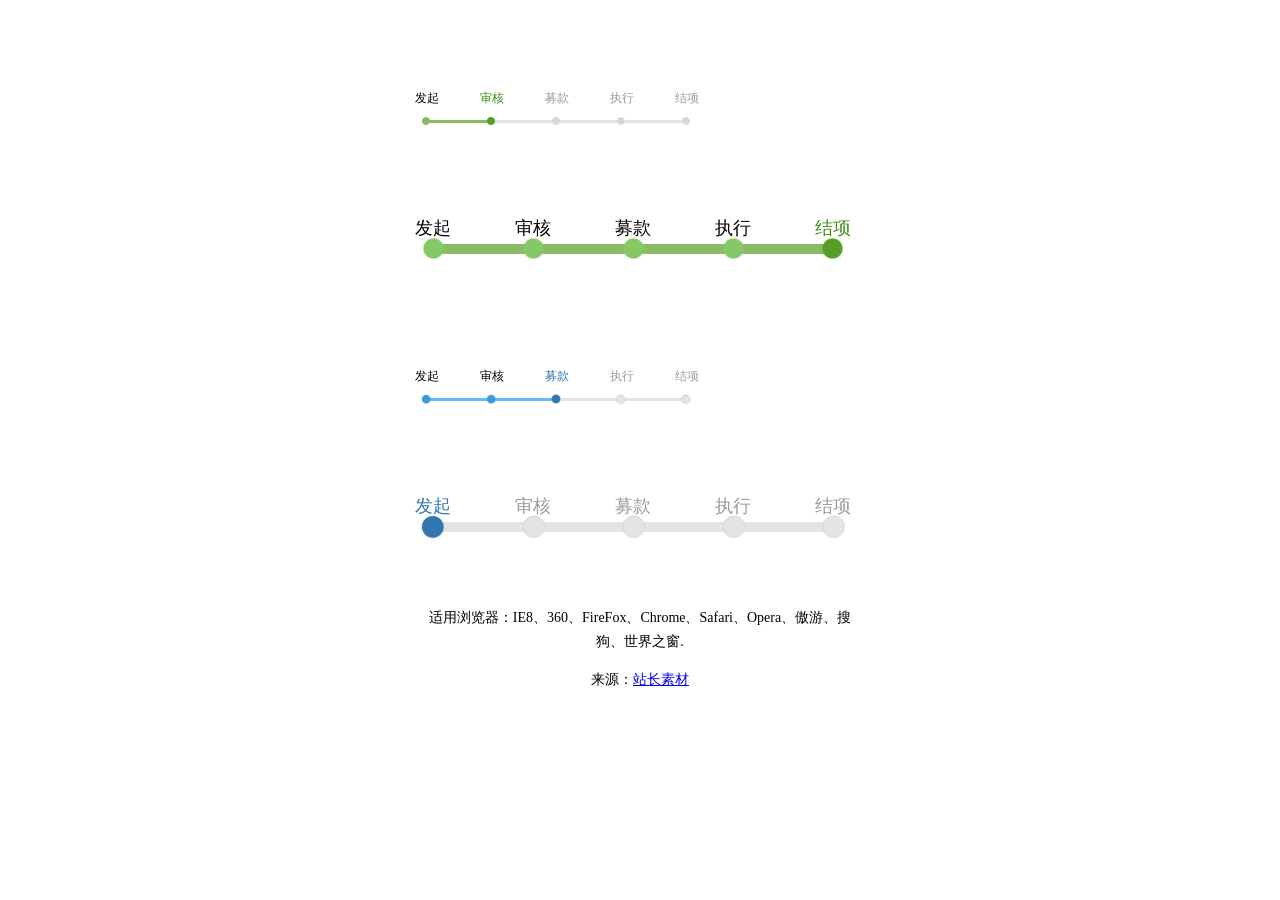
<file: school/view/public/assets/process/index.html>
<!DOCTYPE html>
<html>
<head>
<title>jQuery工作流程步骤进度插件ystep - 站长素材</title>
<meta http-equiv="Content-Type" content="text/html; charset=UTF-8">
<meta name="viewport" content="width=device-width, initial-scale=1.0">
<!-- 引入ystep样式 -->
<link rel="stylesheet" href="css/ystep.css">
</head>
<body style="width:450px; margin:0 auto">

<br><br><br><br><br>
<!-- ystep容器 -->
<div class="ystep1"></div>

<br><br><br><br><br>

<div class="ystep2"></div>

<br><br><br><br><br>

<div class="ystep3"></div>

<br><br><br><br><br>

<div class="ystep4"></div>

<!-- 引入jquery -->
<script src="js/jquery.min.js"></script>
<!-- 引入ystep插件 -->
<script src="js/ystep.js"></script>
<script>
//根据jQuery选择器找到需要加载ystep的容器
//loadStep 方法可以初始化ystep
$(".ystep1").loadStep({
  //ystep的外观大小
  //可选值：small,large
  size: "small",
  //ystep配色方案
  //可选值：green,blue
  color: "green",
  //ystep中包含的步骤
  steps: [{
	//步骤名称
	title: "发起",
	//步骤内容(鼠标移动到本步骤节点时，会提示该内容)
	content: "实名用户/公益组织发起项目"
  },{
	title: "审核",
	content: "乐捐平台工作人员审核项目"
  },{
	title: "募款",
	content: "乐捐项目上线接受公众募款"
  },{
	title: "执行",
	content: "项目执行者线下开展救护行动"
  },{
	title: "结项",
	content: "项目执行者公示善款使用报告"
  }]
});

$(".ystep2").loadStep({
  size: "large",
  color: "green",
  steps: [{
	title: "发起",
	content: "实名用户/公益组织发起项目"
  },{
	title: "审核",
	content: "乐捐平台工作人员审核项目"
  },{
	title: "募款",
	content: "乐捐项目上线接受公众募款"
  },{
	title: "执行",
	content: "项目执行者线下开展救护行动"
  },{
	title: "结项",
	content: "项目执行者公示善款使用报告"
  }]
});

$(".ystep3").loadStep({
  size: "small",
  color: "blue",
  steps: [{
	title: "发起",
	content: "实名用户/公益组织发起项目"
  },{
	title: "审核",
	content: "乐捐平台工作人员审核项目"
  },{
	title: "募款",
	content: "乐捐项目上线接受公众募款"
  },{
	title: "执行",
	content: "项目执行者线下开展救护行动"
  },{
	title: "结项",
	content: "项目执行者公示善款使用报告"
  }]
});

$(".ystep4").loadStep({
  size: "large",
  color: "blue",
  steps: [{
	title: "发起",
	content: "实名用户/公益组织发起项目"
  },{
	title: "审核",
	content: "乐捐平台工作人员审核项目"
  },{
	title: "募款",
	content: "乐捐项目上线接受公众募款"
  },{
	title: "执行",
	content: "项目执行者线下开展救护行动"
  },{
	title: "结项",
	content: "项目执行者公示善款使用报告"
  }]
});

$(".ystep1").setStep(2);
$(".ystep2").setStep(5);
$(".ystep3").setStep(3);

</script>

<div style="text-align:center;margin:50px 0; font:normal 14px/24px 'MicroSoft YaHei';">
<p>适用浏览器：IE8、360、FireFox、Chrome、Safari、Opera、傲游、搜狗、世界之窗.</p>
<p>来源：<a href="http://sc.chinaz.com/" target="_blank">站长素材</a></p>
</div>
</body>
</html>
</file>
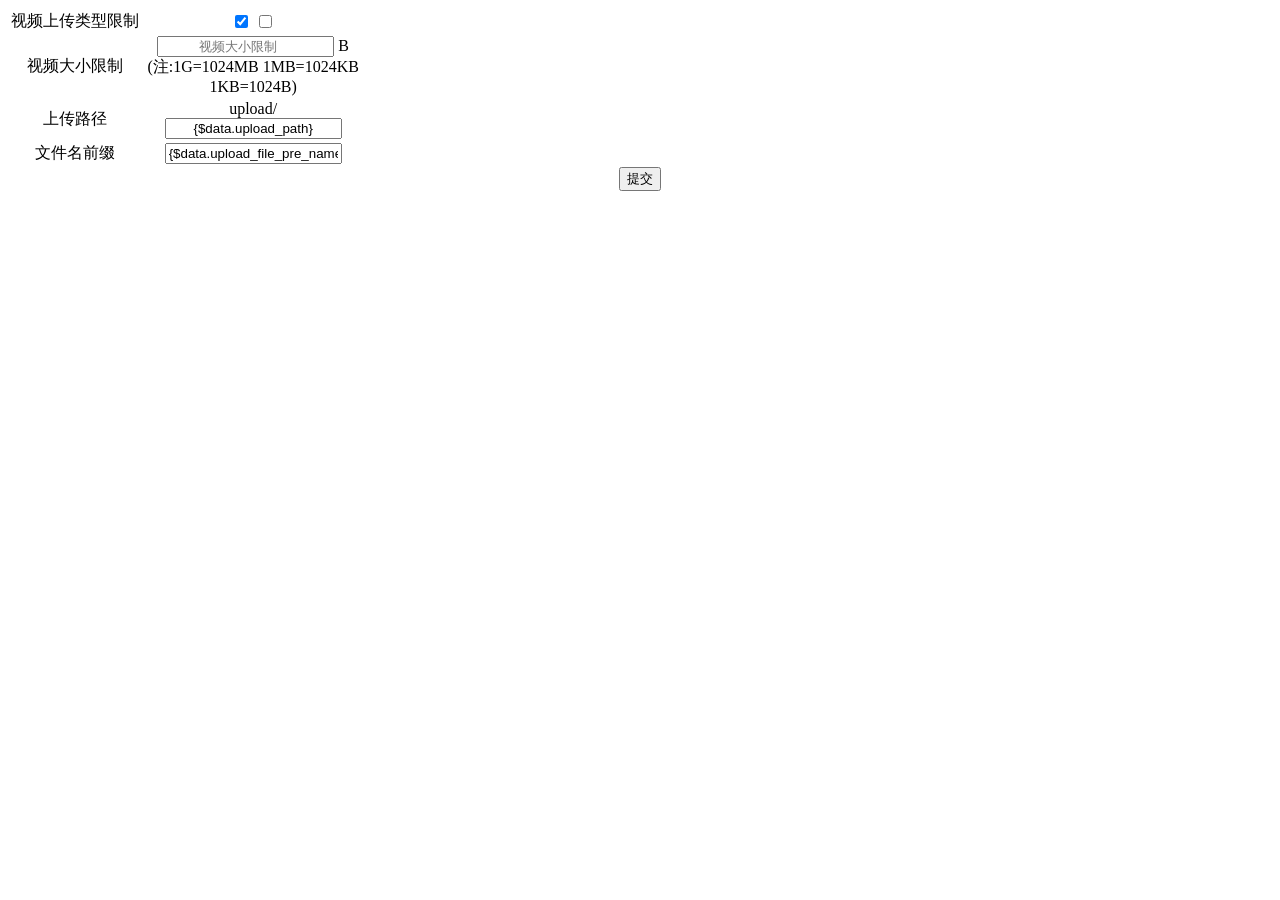
<file: file_manage/view/fileConfig/file_index.html>
<!DOCTYPE html>
<html>
<head>
    <title>模块演示</title>
    <include file='public/head'/>
	<style>
		.layui-upload-img {
			width: 92px;
			height: 92px;
			margin: 0 10px 10px 0;
		}
	</style>
</head>
<body>
    	
	<div class="wrap js-check-wrap">
        <!--<ul class="nav nav-tabs">-->
			<!--<php> $currentTab= 6;</php>-->
			<!--<include file='public/nav'/>-->
        <!--</ul>-->
        <!--<br>-->

		<form method="POST" class="js-ajax-form layui-form" action="{:cmf_plugin_url('FileManage://file_config/editSetting')}">
			<table class="table table-bordered table-hover"  style="text-align:center;">
				<tr>
					<td class="td-head" style="width:15%;" >视频上传类型限制</td>
					<td class="td-body"  >
						<div class="input-group" style="width:30%;">
							<foreach name="data.upload_type" item="vo" key="k">
								<if condition="$vo eq 'true'">
									<input type="checkbox" name="upload_type[{$k}]" title="{$k}" lay-skin="primary" checked>
								<else />
									<input type="checkbox" name="upload_type[{$k}]" title="{$k}" lay-skin="primary">
								</if>
							</foreach>
						</div>
					</td>
				</tr>
				<tr>
					<td class="td-head" style="width:15%;" >视频大小限制</td>
					<td class="td-body"  >
					    <div class="input-group" style="width:30%;">
						<input type="number" class="form-control" style="text-align:center"  name="upload_size" oninput = "value=value.replace(/[^\d]/g,'')" placeholder="视频大小限制" value="{$data.upload_size}" required  >
					    <span class="input-group-addon">B</span>
						</div>
						<div class="input-group" style="width:30%;">
							<span class="form-control-static">(注:1G=1024MB 1MB=1024KB 1KB=1024B)</span>
						</div>
	    			</td>
				</tr>
				<tr>
					<td class="td-head" style="width:15%;" >上传路径</td>
					<td class="td-body"  >
						<div class="input-group" style="width:30%;">
							<span class="input-group-addon">upload/</span>
							<input type="text" class="form-control" style="text-align:center"  name="upload_path"  placeholder="上传路径" value="{$data.upload_path}" required  >
						</div>
					</td>
				</tr>
				<tr>
					<td class="td-head" style="width:15%;" >文件名前缀</td>
					<td class="td-body"  >
						<div class="input-group" style="width:30%;">
							<input type="text" class="form-control" style="text-align:center"  name="upload_file_pre_name" placeholder="文件名前缀" value="{$data.upload_file_pre_name}" >
						</div>
					</td>
				</tr>
			</table>
			<div style="text-align:center;">
				<button type="submit" class="btn btn-success js-ajax-submit " name="on" onclick="wclose();">提交</button>
				<!-- 测试的时候js-ajax-submit从class里取出来 -->
		    </div>
		</form>
	</div>
<include file="public/scripts"/>
	<script>
		var wclose = function(){
			console.log("111")
			setTimeout(function(){
				var index = parent.layer.getFrameIndex(window.name);
				parent.layer.close(index)
			},2000);
		}
		$(document).ready(function(){
			var is_watermark=$('input[name="is_watermark"]:checked').val();
			if(is_watermark=='true'){
				$('#watermark_type').show();
				var watermark_type=$('input[name="watermark_type"]:checked').val();
				if(watermark_type==1){
					$('#watermark_img').show();
					$('#watermark_text').hide();
				}else if(watermark_type==2){
					$('#watermark_img').hide();
					$('#watermark_text').show();
				}else if(watermark_type==3){
					$('#watermark_img').show();
					$('#watermark_text').show();
				}
			}else{
				$('#watermark_type').hide();
				$('#watermark_img').hide();
				$('#watermark_text').hide();
			}
		});

//		$('input[name="is_watermark"]').click(function(){
//			var bool=$(this).val();
//			layer.msg(bool)
//			if(bool=='true'){
//				$('#watermark_type').show();
//				var watermark_type=$('input[name="watermark_type"]:checked').val();
//				if(watermark_type==1){
//					$('#watermark_img').show();
//					$('#watermark_text').hide();
//				}else if(watermark_type==2){
//					$('#watermark_img').hide();
//					$('#watermark_text').show();
//				}else if(watermark_type==3){
//					$('#watermark_img').show();
//					$('#watermark_text').show();
//				}
//			}else{
//				$('#watermark_type').hide();
//				$('#watermark_img').hide();
//				$('#watermark_text').hide();
//			}
//		});
//		$('input[name="watermark_type"]').click(function(){
//			var watermark_type=$(this).val();
//			if(watermark_type==1){
//				$('#watermark_img').show();
//				$('#watermark_text').hide();
//			}else if(watermark_type==2){
//				$('#watermark_img').hide();
//				$('#watermark_text').show();
//			}else if(watermark_type==3){
//				$('#watermark_img').show();
//				$('#watermark_text').show();
//			}
//		});
		//普通图片上传
		var upload=layui.upload,
				form=layui.form,
				layer=layui.layer;
		form.on('radio(is_watermark)', function(data){
			console.log(data)
			var is_watermark = data.value;
			if(is_watermark=='true'){
				$('#watermark_type').show();
				var watermark_type=$('input[name="watermark_type"]:checked').val();
				if(watermark_type==1){
					$('#watermark_img').show();
					$('#watermark_text').hide();
				}else if(watermark_type==2){
					$('#watermark_img').hide();
					$('#watermark_text').show();
				}else if(watermark_type==3){
					$('#watermark_img').show();
					$('#watermark_text').show();
				}
			}else{
				$('#watermark_type').hide();
				$('#watermark_img').hide();
				$('#watermark_text').hide();
			}
		});
		form.on('radio(watermark_type)', function(data){
			console.log(data)
			var watermark_type = data.value;
			if(watermark_type==1){
				$('#watermark_img').show();
				$('#watermark_text').hide();
			}else if(watermark_type==2){
				$('#watermark_img').hide();
				$('#watermark_text').show();
			}else if(watermark_type==3){
				$('#watermark_img').show();
				$('#watermark_text').show();
			}
		});
		var uploadInst = upload.render({
			elem: '#test1'
			,url: "{:cmf_plugin_url('FileManage://image/upload_img')}"
			,before: function(obj){
				//预读本地文件示例，不支持ie8
				obj.preview(function(index, file, result){
					$('#demo1').attr('src', result); //图片链接（base64）
				});
			}
			,done: function(res){
				if(res.code == 200){
					var html='<input type="hidden" name="watermark_img" value="'+res.data.filepath+'">';
					$(this.elem).parent().append(html);
					return layer.msg('上传成功');
				}else{
					return layer.msg(res.message);
				}
			}
			,error: function(){
				//演示失败状态，并实现重传
				var demoText = $('#demoText');
				demoText.html('<span style="color: #FF5722;">上传失败</span> <a class="layui-btn layui-btn-xs demo-reload">重试</a>');
				demoText.find('.demo-reload').on('click', function(){
					uploadInst.upload();
				});
			}
		});
	</script>
</body>
</file>
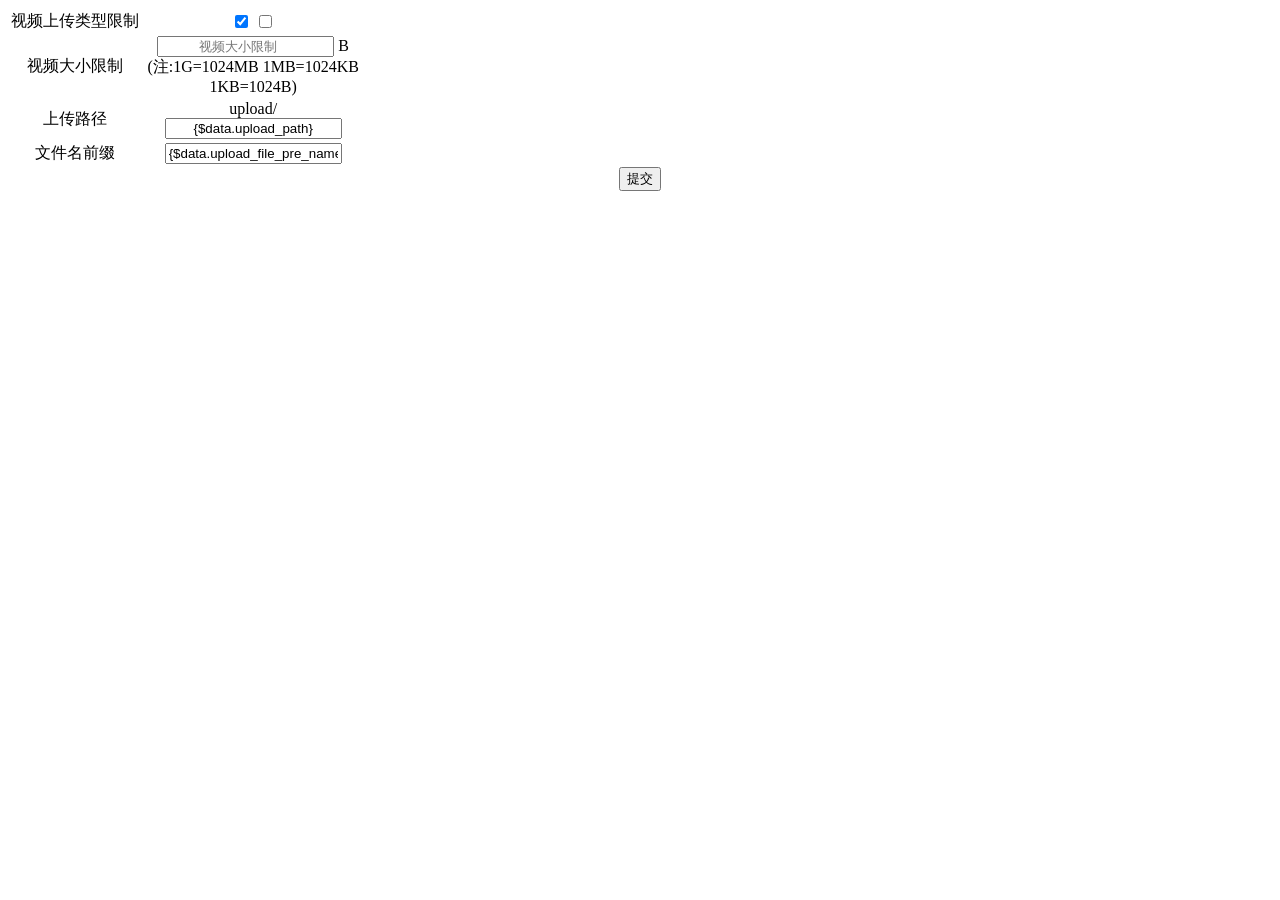
<file: file_manage/view/fileConfig/video_index.html>
<!DOCTYPE html>
<html>
<head>
    <title>模块演示</title>
    <include file='public/head'/>
	<style>
		.layui-upload-img {
			width: 92px;
			height: 92px;
			margin: 0 10px 10px 0;
		}
	</style>
</head>
<body>
    	
	<div class="wrap js-check-wrap">
        <!--<ul class="nav nav-tabs">-->
			<!--<php> $currentTab= 4;</php>-->
			<!--<include file='public/nav'/>-->
        <!--</ul>-->
        <!--<br>-->

		<form method="POST" class="js-ajax-form layui-form" action="{:cmf_plugin_url('FileManage://video_config/editSetting')}">
			<table class="table table-bordered table-hover"  style="text-align:center;">
				<tr>
					<td class="td-head" style="width:15%;" >视频上传类型限制</td>
					<td class="td-body"  >
						<div class="input-group" style="width:30%;">
							<foreach name="data.upload_type" item="vo" key="k">
								<if condition="$vo eq 'true'">
									<input type="checkbox" name="upload_type[{$k}]" title="{$k}" lay-skin="primary" checked>
								<else />
									<input type="checkbox" name="upload_type[{$k}]" title="{$k}" lay-skin="primary">
								</if>
							</foreach>
						</div>
					</td>
				</tr>
				<tr>
					<td class="td-head" style="width:15%;" >视频大小限制</td>
					<td class="td-body"  >
					    <div class="input-group" style="width:30%;">
						<input type="number" class="form-control" style="text-align:center"  name="upload_size" oninput = "value=value.replace(/[^\d]/g,'')" placeholder="视频大小限制" value="{$data.upload_size}" required  >
					    <span class="input-group-addon">B</span>
						</div>
						<div class="input-group" style="width:30%;">
							<span class="form-control-static">(注:1G=1024MB 1MB=1024KB 1KB=1024B)</span>
						</div>
	    			</td>
				</tr>
				<tr>
					<td class="td-head" style="width:15%;" >上传路径</td>
					<td class="td-body"  >
						<div class="input-group" style="width:30%;">
							<span class="input-group-addon">upload/</span>
							<input type="text" class="form-control" style="text-align:center"  name="upload_path"  placeholder="上传路径" value="{$data.upload_path}" required  >
						</div>
					</td>
				</tr>
				<tr>
					<td class="td-head" style="width:15%;" >文件名前缀</td>
					<td class="td-body"  >
						<div class="input-group" style="width:30%;">
							<input type="text" class="form-control" style="text-align:center"  name="upload_file_pre_name" placeholder="文件名前缀" value="{$data.upload_file_pre_name}" >
						</div>
					</td>
				</tr>
			</table>
			<div style="text-align:center;">
				<button type="submit" class="btn btn-success js-ajax-submit " name="on" onclick="wclose();">提交</button>
				<!-- 测试的时候js-ajax-submit从class里取出来 -->
		    </div>
		</form>
	</div>
<include file="public/scripts"/>
	<script>
		var wclose = function(){
			console.log("111")
			setTimeout(function(){
				var index = parent.layer.getFrameIndex(window.name);
				parent.layer.close(index)
			},2000);
		}
		$(document).ready(function(){
			var is_watermark=$('input[name="is_watermark"]:checked').val();
			if(is_watermark=='true'){
				$('#watermark_type').show();
				var watermark_type=$('input[name="watermark_type"]:checked').val();
				if(watermark_type==1){
					$('#watermark_img').show();
					$('#watermark_text').hide();
				}else if(watermark_type==2){
					$('#watermark_img').hide();
					$('#watermark_text').show();
				}else if(watermark_type==3){
					$('#watermark_img').show();
					$('#watermark_text').show();
				}
			}else{
				$('#watermark_type').hide();
				$('#watermark_img').hide();
				$('#watermark_text').hide();
			}
		});

//		$('input[name="is_watermark"]').click(function(){
//			var bool=$(this).val();
//			layer.msg(bool)
//			if(bool=='true'){
//				$('#watermark_type').show();
//				var watermark_type=$('input[name="watermark_type"]:checked').val();
//				if(watermark_type==1){
//					$('#watermark_img').show();
//					$('#watermark_text').hide();
//				}else if(watermark_type==2){
//					$('#watermark_img').hide();
//					$('#watermark_text').show();
//				}else if(watermark_type==3){
//					$('#watermark_img').show();
//					$('#watermark_text').show();
//				}
//			}else{
//				$('#watermark_type').hide();
//				$('#watermark_img').hide();
//				$('#watermark_text').hide();
//			}
//		});
//		$('input[name="watermark_type"]').click(function(){
//			var watermark_type=$(this).val();
//			if(watermark_type==1){
//				$('#watermark_img').show();
//				$('#watermark_text').hide();
//			}else if(watermark_type==2){
//				$('#watermark_img').hide();
//				$('#watermark_text').show();
//			}else if(watermark_type==3){
//				$('#watermark_img').show();
//				$('#watermark_text').show();
//			}
//		});
		//普通图片上传
		var upload=layui.upload,
				form=layui.form,
				layer=layui.layer;
		form.on('radio(is_watermark)', function(data){
			console.log(data)
			var is_watermark = data.value;
			if(is_watermark=='true'){
				$('#watermark_type').show();
				var watermark_type=$('input[name="watermark_type"]:checked').val();
				if(watermark_type==1){
					$('#watermark_img').show();
					$('#watermark_text').hide();
				}else if(watermark_type==2){
					$('#watermark_img').hide();
					$('#watermark_text').show();
				}else if(watermark_type==3){
					$('#watermark_img').show();
					$('#watermark_text').show();
				}
			}else{
				$('#watermark_type').hide();
				$('#watermark_img').hide();
				$('#watermark_text').hide();
			}
		});
		form.on('radio(watermark_type)', function(data){
			console.log(data)
			var watermark_type = data.value;
			if(watermark_type==1){
				$('#watermark_img').show();
				$('#watermark_text').hide();
			}else if(watermark_type==2){
				$('#watermark_img').hide();
				$('#watermark_text').show();
			}else if(watermark_type==3){
				$('#watermark_img').show();
				$('#watermark_text').show();
			}
		});
		var uploadInst = upload.render({
			elem: '#test1'
			,url: "{:cmf_plugin_url('FileManage://image/upload_img')}"
			,before: function(obj){
				//预读本地文件示例，不支持ie8
				obj.preview(function(index, file, result){
					$('#demo1').attr('src', result); //图片链接（base64）
				});
			}
			,done: function(res){
				if(res.code == 200){
					var html='<input type="hidden" name="watermark_img" value="'+res.data.filepath+'">';
					$(this.elem).parent().append(html);
					return layer.msg('上传成功');
				}else{
					return layer.msg(res.message);
				}
			}
			,error: function(){
				//演示失败状态，并实现重传
				var demoText = $('#demoText');
				demoText.html('<span style="color: #FF5722;">上传失败</span> <a class="layui-btn layui-btn-xs demo-reload">重试</a>');
				demoText.find('.demo-reload').on('click', function(){
					uploadInst.upload();
				});
			}
		});
	</script>
</body>
</file>
<file: school/view/public/assets/process/css/ystep.css>
/*common css*/
.ystep-container {
  font-family: "Helvetica Neue",Helvetica,"Hiragino Sans GB","Wenquanyi Micro Hei","Microsoft Yahei",Arial,sans-serif;
  display: inline-block;
  position: relative;
  color: #000;
}
.ystep-container ul {
  list-style: none;
}
.ystep-container ul,.ystep-container li,.ystep-container p {
  margin: 0;
  padding: 0;
}

/*size css*/
.ystep-sm {
  width: 360px;
  height: 30px;
  font-size: 12px;
  line-height: 1;
}
.ystep-lg {
  width: 700px;
  height: 60px;
  font-size: 18px;
  /*line-height: .3;*/
}

/*small size css*/
.ystep-sm .ystep-container-steps {
  position: absolute;
  top: 2px;
  cursor: pointer;
  z-index: 10;
}
.ystep-sm li {
  float: left;
  width: 65px;
  height: 50px;
}
.ystep-sm .ystep-step-done {
  background-position: -119px -76px;
}
.ystep-sm .ystep-step-undone {
  background-position: -60px -76px;
}
.ystep-sm .ystep-step-active {
  background-position: -182px -76px;
}
.ystep-sm .ystep-progress {
  width: 260px;
  height: 3px;
  position: absolute;
  top: 30px;
  left: 8px;
  float: left;
  margin-right: 10px;
  overflow: hidden;
}
.ystep-sm .ystep-progress-bar {
  width: 260px;
  height: 6px;
  background: #e4e4e4;
  display: inline-block;
  float: left;
}
.ystep-sm .ystep-progress-highlight {
  height: 6px;
	display: block;
}

/*large size css*/
.ystep-lg .ystep-container-steps {
  position: absolute;
  top: 2px;
  cursor: pointer;
  z-index: 10;
}
.ystep-lg li {
  float: left;
  width: 100px;
  height: 85px;
}
.ystep-lg .ystep-step-done {
  background-position: -278px -132px;
}
.ystep-lg .ystep-step-undone {
  background-position: -137px -131px;
}
.ystep-lg .ystep-step-active {
  background-position: -414px -131px;
}
.ystep-lg .ystep-progress {
  width: 400px;
  height: 10px;
  position: absolute;
  top: 30px;
  left: 15px;
  float: left;
  margin-right: 10px;
  overflow: hidden;
}
.ystep-lg .ystep-progress-bar {
  width: 400px;
  height: 20px;
  background: #e4e4e4;
  display: inline-block;
  float: left;
}
.ystep-lg .ystep-progress-highlight {
  height: 20px;
	display: block;
}

/*green css*/
.ystep-green .ystep-step-done {
  background-image: url("./images/pointes_green.png");
  background-repeat: no-repeat;
}
.ystep-green .ystep-step-undone {
  background-image: url("./images/pointes_green.png");
  background-repeat: no-repeat;
  color: #9c9a9b;
}
.ystep-green .ystep-step-active {
  background-image: url("./images/pointes_green.png");
  background-repeat: no-repeat;
  color: #3d8e15;
}
.ystep-green .ystep-progress-highlight {
  background: #89bc65;
}

/*blue css*/
.ystep-blue .ystep-step-done {
  background-image: url("./images/pointes_blue.png");
  background-repeat: no-repeat;
}
.ystep-blue .ystep-step-undone {
  background-image: url("./images/pointes_blue.png");
  background-repeat: no-repeat;
  color: #9c9a9b;
}
.ystep-blue .ystep-step-active {
  background-image: url("./images/pointes_blue.png");
  background-repeat: no-repeat;
  color: #3276b1;
}
.ystep-blue .ystep-progress-highlight {
  background: #60baff;
}

/*popover css*/
.popover {
  font-family: "Helvetica Neue",Helvetica,"Hiragino Sans GB","Wenquanyi Micro Hei","Microsoft Yahei",Arial,sans-serif;
  position: absolute;
  top: 0;
  left: 0;
  z-index: 1010;
  display: none;
  max-width: 276px;
  padding: 1px;
  text-align: left;
  white-space: normal;
  background-color: #ffffff;
  border: 1px solid #cccccc;
  border: 1px solid rgba(0, 0, 0, 0.2);
  border-radius: 6px;
  -webkit-box-shadow: 0 5px 10px rgba(0, 0, 0, 0.2);
          box-shadow: 0 5px 10px rgba(0, 0, 0, 0.2);
  background-clip: padding-box;
}

.popover.top {
  margin-top: -10px;
}

.popover.right {
  margin-left: 10px;
}

.popover.bottom {
  margin-top: 10px;
}

.popover.left {
  margin-left: -10px;
}

.popover-title {
  padding: 2px 10px;
  margin: 0;
  font-size: 12px;
  font-weight: bold;
  line-height: 18px;
  background-color: #f7f7f7;
  border-bottom: 1px solid #ebebeb;
  border-radius: 5px 5px 0 0;
}

.popover-content {
  padding: 4px 10px;
  font-size: 12px;
}

.popover .arrow,
.popover .arrow:after {
  position: absolute;
  display: block;
  width: 0;
  height: 0;
  border-color: transparent;
  border-style: solid;
}

.popover .arrow {
  border-width: 11px;
}

.popover .arrow:after {
  border-width: 10px;
  content: "";
}

.popover.top .arrow {
  bottom: -11px;
  left: 50%;
  margin-left: -11px;
  border-top-color: #999999;
  border-top-color: rgba(0, 0, 0, 0.25);
  border-bottom-width: 0;
}

.popover.top .arrow:after {
  bottom: 1px;
  margin-left: -10px;
  border-top-color: #ffffff;
  border-bottom-width: 0;
  content: " ";
}

.popover.right .arrow {
  top: 50%;
  left: -11px;
  margin-top: -11px;
  border-right-color: #999999;
  border-right-color: rgba(0, 0, 0, 0.25);
  border-left-width: 0;
}

.popover.right .arrow:after {
  bottom: -10px;
  left: 1px;
  border-right-color: #ffffff;
  border-left-width: 0;
  content: " ";
}

.popover.bottom .arrow {
  top: -11px;
  left: 50%;
  margin-left: -11px;
  border-bottom-color: #999999;
  border-bottom-color: rgba(0, 0, 0, 0.25);
  border-top-width: 0;
}

.popover.bottom .arrow:after {
  top: 1px;
  margin-left: -10px;
  border-bottom-color: #ffffff;
  border-top-width: 0;
  content: " ";
}

.popover.left .arrow {
  top: 50%;
  right: -11px;
  margin-top: -11px;
  border-left-color: #999999;
  border-left-color: rgba(0, 0, 0, 0.25);
  border-right-width: 0;
}

.popover.left .arrow:after {
  right: 1px;
  bottom: -10px;
  border-left-color: #ffffff;
  border-right-width: 0;
  content: " ";
}
</file>
